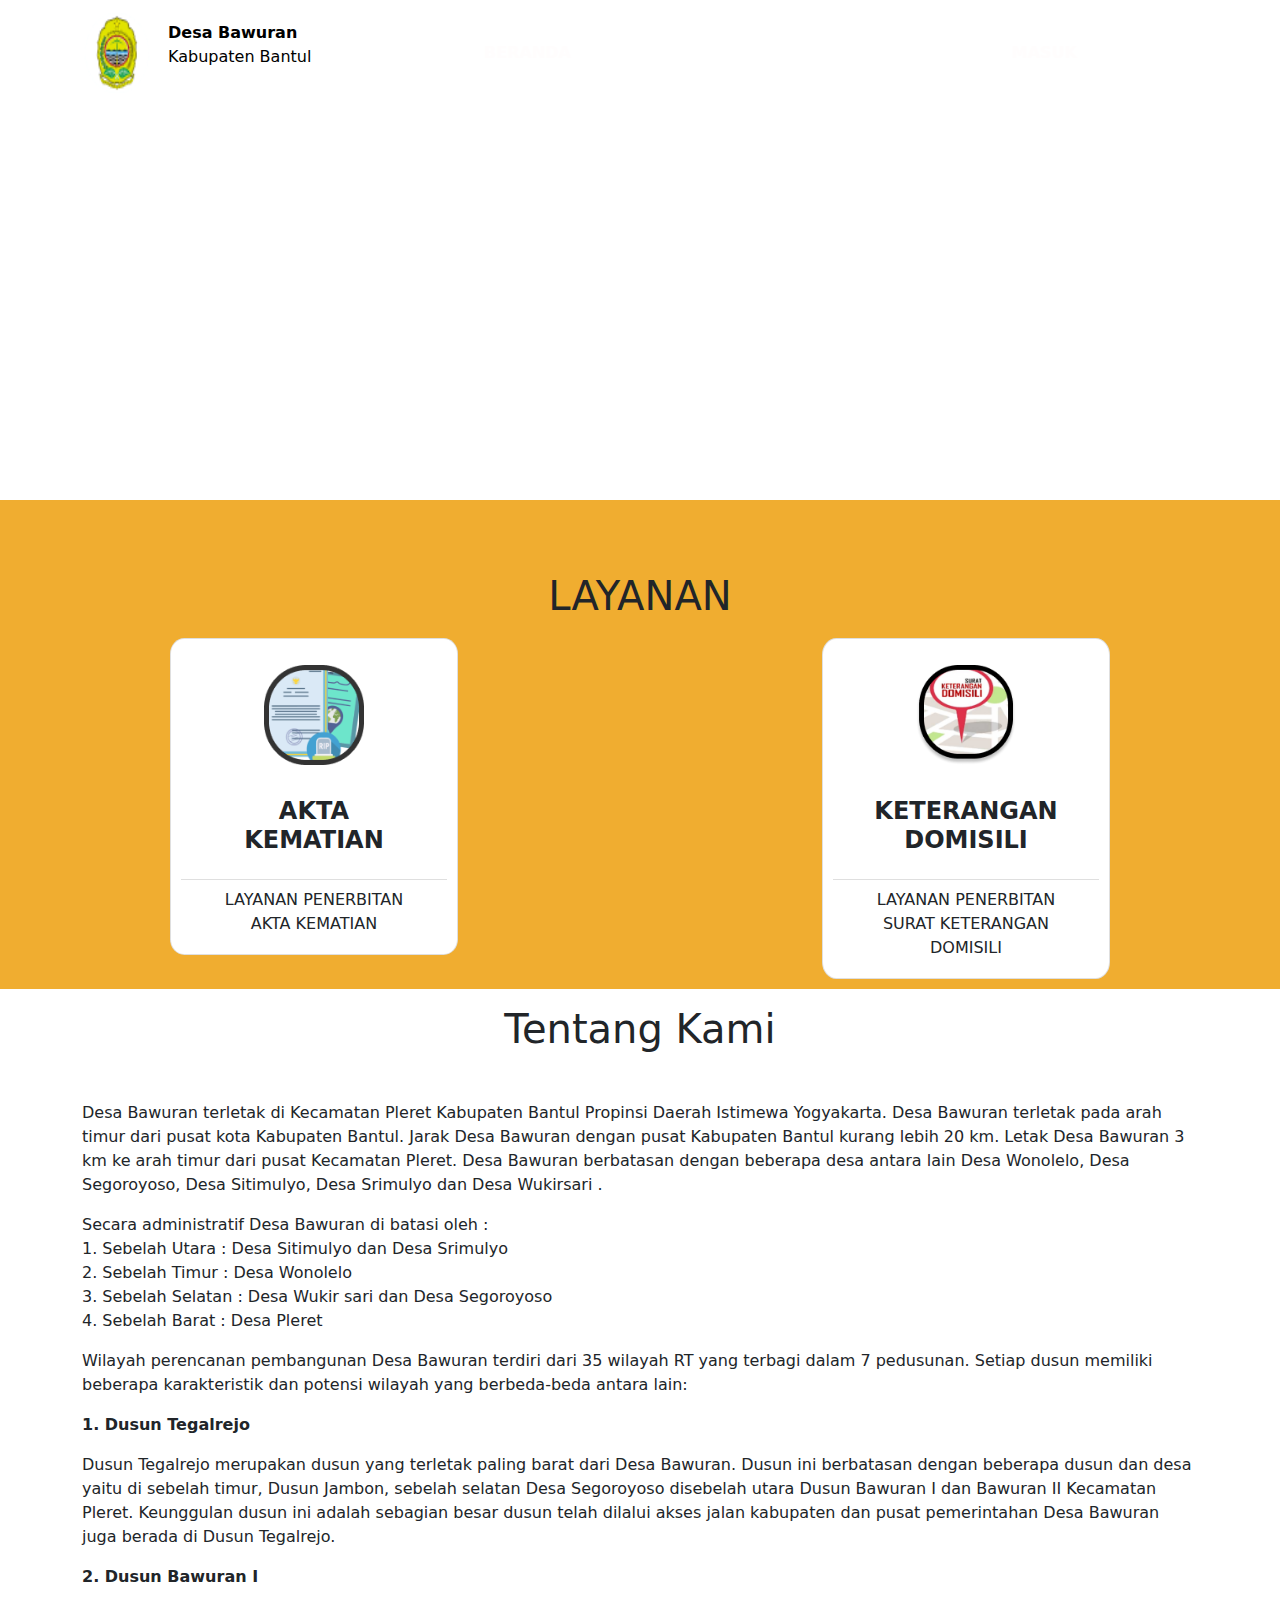
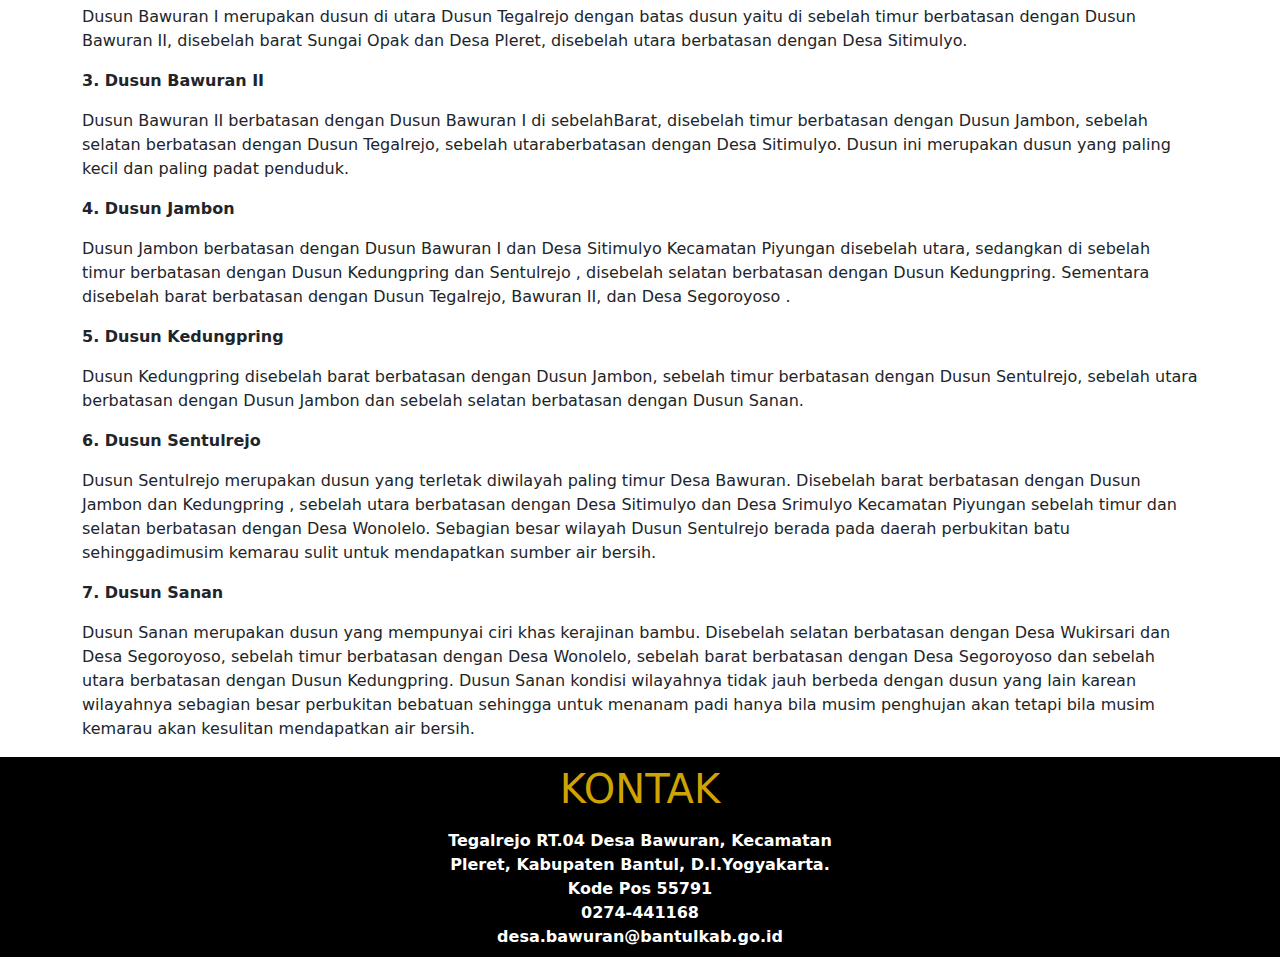
<file: index.html>
<html lang="en">
<head>
    <meta charset="UTF-8">
    <meta http-equiv="X-UA-Compatible" content="IE=edge">
    <meta name="viewport" content="width=device-width, initial-scale=1.0">
    <title>Dashboard | Layanan Masyarakat</title>
    <link href='https://fonts.googleapis.com/css?family=Poppins' rel='stylesheet'>
    <link rel="stylesheet" href="style.css">
    <style>
        @font-face {
            font-family: 'Poppins';
        }
        .logo{
            width: 80%;
        }
        .text-sub-hero{
            font-size: 28px;
        }
        .content {
            margin-top: 3em;
        }
        .container1 {
            background-color: hwb(39 19% 6%);
        }

        .footer{
            background-color: black;
        }
        
    </style>
     <script src="https://ajax.googleapis.com/ajax/libs/jquery/3.2.1/jquery.min.js"></script>
     <script src="https://maxcdn.bootstrapcdn.com/bootstrap/3.3.7/js/bootstrap.min.js"></script>
    <link href="https://cdn.jsdelivr.net/npm/bootstrap@5.2.2/dist/css/bootstrap.min.css" rel="stylesheet" integrity="sha384-Zenh87qX5JnK2Jl0vWa8Ck2rdkQ2Bzep5IDxbcnCeuOxjzrPF/et3URy9Bv1WTRi" crossorigin="anonymous">
</head>
<body>
    <header  style="background-image: url('https://jelajah-api.bantulkab.go.id/files/content/0bf052f986eea4da87aa2cf658ce76cd.jpg') ; height: 500px;">
        <nav class="navbar navbar-expand-lg bg-transparent">
            <div class="container">
                <a class="navbar-brand"><img class="logo" src="assets/Logo_bantul.png" style="height: 80px;width: 70px;"
                        alt=""></a>
                <p class="navbar-brand"><b>Desa Bawuran</b><br>Kabupaten Bantul</p>
                <button class="navbar-toggler" type="button" data-bs-toggle="collapse"
                    data-bs-target="#navbarSupportedContent" aria-controls="navbarSupportedContent" aria-expanded="false"
                    aria-label="Toggle navigation">
                    <span class="navbar-toggler-icon"></span>
                </button>
                <div class="collapse navbar-collapse">
                    <!-- Nav -->
                    <div class="navbar-nav mx-lg-auto">
                        <!-- <a class="nav-item nav-link active" href="#" aria-current="page">Home</a> -->
                        <a class="nav-item nav-link" href="index.html" style="color:rgb(255, 253, 253) ;"><b>BERANDA</b></a>
                        <a class="nav-item nav-link" href="tentang.html" style="color:rgb(255, 255, 255) ;"><b>TENTANG</b></a>
                        <a class="nav-item nav-link" href="kontak.html" style="color:rgb(255, 255, 255) ;"><b>HUBUNGI KAMI</b></a>
                    </div>
                    <!-- Right navigation -->
                    <div class="navbar-nav ms-lg-4">
                        <a class="nav-item nav-link text-primary;" style="color: rgb(255, 253, 253) ;" href="login.html"><b>MASUK</b></a>
                    </div>
                    <div class="d-flex align-items-lg-center ms-3 mt-3 mt-lg-0">
                        <a href="signup.html" class="btn w-full w-lg-auto" style="color:rgb(255, 255, 255) ;"><b>
                                DAFTAR
                            </b></a>
                    </div>
                </div>
            </div>
        </nav>
        <div class="header mt-5">
            <h1>UNIT PELAYANAN <br> DOKUMEN MASYARAKAT</h1>
        </div>
    </header>

    <div>

    </div>

    <div class="container1">
        <br><br><br>
        <div class="row mt-10">
                <div class="text-center mt-10">
                    <h1>LAYANAN</h1>
                </div>
        </div>
    
        <div class="row">
            <div class="col-sm-6">
                <div class="card" style="width: 18rem;border-radius: 5%;">
                    <div class="card-body text-center">
                        <a href="akta.html"><img src="assets/akta1.png" class="card-img-top" alt="..." style="width: 100px; height : 100px"></a>
                    </div>
            
                    <div class="card-body text-center">
                        <h4 class="card-title"><b> AKTA<br>KEMATIAN</b></h4>
                    </div>
                    <ul class="list-group list-group-flush text-center">
                        <li class="list-group-item">LAYANAN PENERBITAN<br> AKTA KEMATIAN<br></li>
                    </ul>
                </div>
            </div>
            <div class="col-sm-6">
                <div class="card" style="width: 18rem;border-radius: 5%;">
                    <div class="card-body text-center">
                        <a href="domisili.html"><img src="assets/skd 1.png" class="card-img-top" alt="..." style="width: 100px; height : 100px"></a>
                       
                    </div>
                    
                    <div class="card-body text-center">
                        <h4 class="card-title"><b>KETERANGAN<br>DOMISILI</b></h4>
                    </div>
                    <ul class="list-group list-group-flush text-center">
                        <li class="list-group-item">LAYANAN PENERBITAN<br>SURAT KETERANGAN DOMISILI<br></li>
                    </ul>
                </div>  
            </div>
        </div>
    </div>

    <div class="container">
        <div class="text-center mt-3">
            <h1>Tentang Kami</h1>
        </div>
        <div class="text mt-5   ">
            <p>Desa Bawuran terletak di Kecamatan Pleret Kabupaten Bantul Propinsi Daerah Istimewa Yogyakarta. Desa Bawuran
                terletak pada arah timur dari pusat kota Kabupaten Bantul.
                Jarak Desa Bawuran dengan pusat Kabupaten Bantul kurang lebih 20 km.
                Letak Desa Bawuran 3 km ke arah timur dari pusat Kecamatan Pleret.
                Desa Bawuran berbatasan dengan beberapa desa antara lain Desa Wonolelo, Desa Segoroyoso, Desa Sitimulyo,
                Desa
                Srimulyo dan Desa Wukirsari .</p>
            <p>Secara administratif Desa Bawuran di batasi oleh :
                <br>1. Sebelah Utara : Desa Sitimulyo dan Desa Srimulyo
                <br>2. Sebelah Timur : Desa Wonolelo
                <br>3. Sebelah Selatan : Desa Wukir sari dan Desa Segoroyoso
                <br>4. Sebelah Barat : Desa Pleret
            </p>
            <p class="text">
                Wilayah perencanan pembangunan Desa Bawuran terdiri dari 35 wilayah RT yang terbagi dalam 7 pedusunan.
                Setiap dusun memiliki beberapa karakteristik dan potensi wilayah yang berbeda-beda antara lain:
            </p>
            <p><b>1. Dusun Tegalrejo</b></p>
            <p>
                Dusun Tegalrejo merupakan dusun yang terletak paling barat dari Desa Bawuran. Dusun ini berbatasan dengan
                beberapa dusun dan desa yaitu di sebelah timur,
                Dusun Jambon, sebelah selatan Desa Segoroyoso disebelah utara Dusun Bawuran I dan Bawuran II Kecamatan
                Pleret.
                Keunggulan dusun ini adalah sebagian besar dusun telah dilalui akses jalan kabupaten dan pusat pemerintahan
                Desa
                Bawuran juga berada di Dusun Tegalrejo.
            </p>
            <p><b>2. Dusun Bawuran I</b></p>
            <p>
                Dusun Bawuran I merupakan dusun di utara Dusun Tegalrejo dengan batas dusun yaitu di sebelah timur
                berbatasan
                dengan Dusun Bawuran II,
                disebelah barat Sungai Opak dan Desa Pleret, disebelah utara berbatasan dengan Desa Sitimulyo.
            </p>
            <p><b>3. Dusun Bawuran II</b></p>
            <p>
                Dusun Bawuran II berbatasan dengan Dusun Bawuran I di sebelahBarat, disebelah timur berbatasan dengan Dusun
                Jambon,
                sebelah selatan berbatasan dengan Dusun Tegalrejo, sebelah utaraberbatasan dengan Desa Sitimulyo.
                Dusun ini merupakan dusun yang paling kecil dan paling padat penduduk.
            </p>
            <p><b>4. Dusun Jambon</b></p>
            <p>
                Dusun Jambon berbatasan dengan Dusun Bawuran I dan Desa Sitimulyo Kecamatan Piyungan disebelah utara,
                sedangkan di sebelah timur berbatasan dengan Dusun Kedungpring dan Sentulrejo , disebelah selatan berbatasan
                dengan Dusun Kedungpring.
                Sementara disebelah barat berbatasan dengan Dusun Tegalrejo, Bawuran II, dan Desa Segoroyoso .
            </p>
            <p><b>5. Dusun Kedungpring</b></p>
            <p>
                Dusun Kedungpring disebelah barat berbatasan dengan Dusun Jambon,
                sebelah timur berbatasan dengan Dusun Sentulrejo, sebelah utara berbatasan dengan Dusun Jambon dan sebelah
                selatan berbatasan dengan Dusun Sanan.
            </p>
            <p><b>6. Dusun Sentulrejo</b></p>
            <p>
                Dusun Sentulrejo merupakan dusun yang terletak diwilayah paling timur Desa Bawuran.
                Disebelah barat berbatasan dengan Dusun Jambon dan Kedungpring ,
                sebelah utara berbatasan dengan Desa Sitimulyo dan Desa Srimulyo Kecamatan Piyungan sebelah timur dan
                selatan
                berbatasan dengan Desa Wonolelo.
                Sebagian besar wilayah Dusun Sentulrejo berada pada daerah perbukitan batu sehinggadimusim kemarau sulit
                untuk
                mendapatkan sumber air bersih.
            </p>
            <p><b>7. Dusun Sanan</b></p>
            <p>
                Dusun Sanan merupakan dusun yang mempunyai ciri khas kerajinan bambu. Disebelah selatan berbatasan dengan
                Desa
                Wukirsari dan Desa Segoroyoso,
                sebelah timur berbatasan dengan Desa Wonolelo,
                sebelah barat berbatasan dengan Desa Segoroyoso dan sebelah utara berbatasan dengan Dusun Kedungpring.
                Dusun Sanan kondisi wilayahnya tidak jauh berbeda dengan dusun yang lain karean wilayahnya sebagian besar
                perbukitan bebatuan sehingga untuk menanam padi hanya bila musim penghujan akan tetapi bila musim kemarau
                akan
                kesulitan mendapatkan air bersih.
            </p>
        </div>
    </div>
<footer class="footer width:400px mt-10"  >
    <div class="container text-center col-lg-4">

        <div class="row">
            <div class="text-center  mt-2" style="color: rgb(205, 164, 3);">
                <h1>KONTAK</h1>
            </div>
        </div>
        
        <div class="row">
            <div class="text-center mt-2" style="color: white;">
                <b>
                    Tegalrejo RT.04 Desa Bawuran, Kecamatan Pleret, Kabupaten Bantul, D.I.Yogyakarta. <br>
                    Kode Pos 55791 <br>
                    0274-441168 <br>
                    desa.bawuran@bantulkab.go.id
                </b>
            </div>
        </div>
    </div>
</footer>
    <script src=""></script>
</body>
</html>
</file>
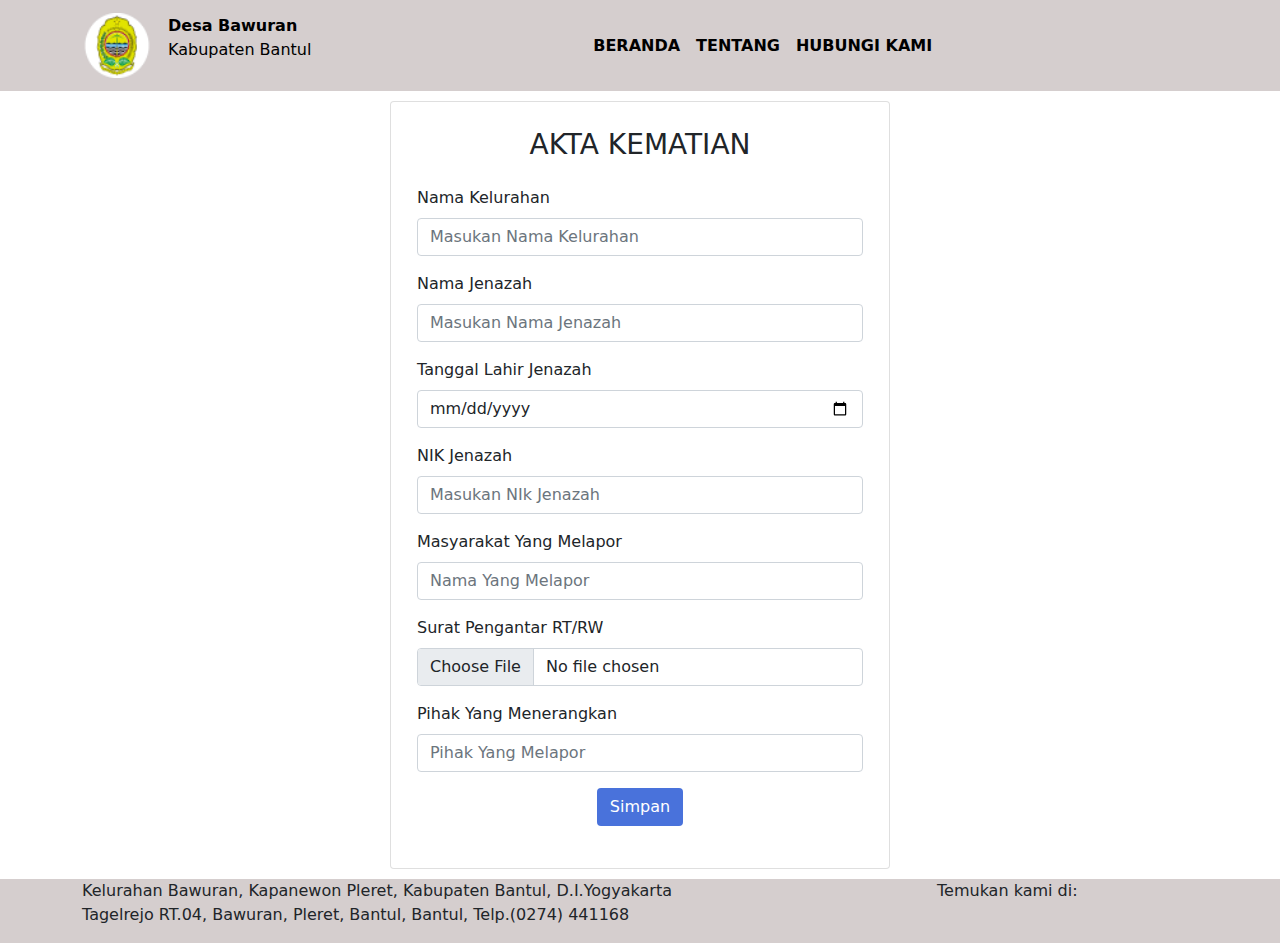
<file: akta.html>
<!DOCTYPE html>
<html lang="en">
<head>
    <title>Akta Kematian | Layanan Masyarakat</title>
    <link rel="stylesheet" href="https://stackpath.bootstrapcdn.com/bootstrap/4.4.1/css/bootstrap.min.css">
    <link rel="stylesheet" href="style.css">
</head>
<div class="text-center">
</div>
<body>
    <main>
        <nav class="navbar navbar-expand-lg bg-transparent">
            <div class="container">
                <a class="navbar-brand" href="#"><img class="logo" src="assets/Logo_bantul.png" style="height: 65px;width: 70px;" alt=""></a>
                <p class="navbar-brand"><b>Desa Bawuran</b><br>Kabupaten Bantul</p>
                <button class="navbar-toggler" type="button" data-bs-toggle="collapse" data-bs-target="#navbarSupportedContent" aria-controls="navbarSupportedContent" aria-expanded="false" aria-label="Toggle navigation">
                    <span class="navbar-toggler-icon"></span>
                </button>
                <div class="collapse navbar-collapse">
                    <!-- Nav -->
                    <div class="navbar-nav mx-lg-auto">
                      <!-- <a class="nav-item nav-link active" href="#" aria-current="page">Home</a> -->
                      <a class="nav-item nav-link" href="index.html" style="color:black ;"><b>BERANDA</b></a>
                      <a class="nav-item nav-link" href="tentang.html" style="color:black ;"><b>TENTANG</b></a>
                      <a class="nav-item nav-link" href="kontak.html" style="color:black ;"><b>HUBUNGI KAMI</b></a>
                    </div>
                </div>
            </div>
        </nav>
    </main>
<section>
    <nav>
        
    </nav>
</section>
    <div class="container">
        <div class="card">
            <div class="card-body">
                <div class="text-center mb-4">
                    <h3>AKTA KEMATIAN</h3>
                </div>
                <form name="formAkta" action="daftar.php" method="post" onsubmit="return validateForm()">

                    <div class="form-group">
                        <label>Nama Kelurahan</label>
                        <input type="text" name="namakelurahan" placeholder="Masukan Nama Kelurahan" class="form-control">
                    </div>

                    <div class="form-group">
                        <label>Nama Jenazah</label>
                        <input type="text" name="namajenazah" placeholder="Masukan Nama Jenazah" class="form-control">
                    </div>

                    <div class="form-group">
                        <label>Tanggal Lahir Jenazah</label>
                        <input type="date" name="tanggallahir" placeholder="Masukan Tanggal Lahir Jenazah" class="form-control">
                    </div>

                    <div class="form-group">
                        <label>NIK Jenazah</label>
                        <input type="text" name="nikjenzah" placeholder="Masukan NIk Jenazah" class="form-control">
                    </div>

                    <div class="form-group">
                        <label>Masyarakat Yang Melapor</label>
                        <input type="text" name="lapor" placeholder="Nama Yang Melapor" class="form-control">
                    </div>

                    <div class="form-group">
                        <label>Surat Pengantar RT/RW</label>
                        <input type="file" name="suratpengantar" placeholder="Surat Pengantar" class="form-control">
                    </div>

                    <div class="form-group">
                        <label>Pihak Yang Menerangkan</label>
                        <input type="text" name="pihakpelapor" placeholder="Pihak Yang Melapor" class="form-control" minlength="3">
                    </div>

                    <div class="form-group text-center">
                        <button type="submit" class="btn btn-primary">Simpan</button>
                    </div>
                </form>
            </div>
        </div>
        
    </div>
    <script>
        function validateForm() {   
            if (document.forms["formAkta"]["namakelurahan"].value == "") {
                alert("Nama Kelurahan Tidak Boleh Kosong");
                document.forms["formAkta"]["namakelurahan"].focus();
                return false;
            }
            if (document.forms["formAkta"]["namajenazah"].value == "") {
                alert("Nama Jenazah Tidak Boleh Kosong");
                document.forms["formAkta"]["namajenazah"].focus();
                return false;
            }
            if (document.forms["formAkta"]["tanggallahir"].value == "") {
                alert("Tanggal Lahir Tidak Boleh Kosong");
                document.forms["formAkta"]["tanggallahir"].focus();
                return false;
            }
            if (document.forms["formAkta"]["nikjenzah"].value == "") {
                alert("NIK Jenazah Tidak Boleh Kosong");
                document.forms["formAkta"]["nikjenzah"].focus();
                return false;
            }
            if (document.forms["formAkta"]["lapor"].value == "") {
                alert("Masyarakat yang melapor Tidak Boleh Kosong");
                document.forms["formAkta"]["lapor"].focus();
                return false;
            }
            if (document.forms["formAkta"]["suratpengantar"].value == "") {
                alert("Surat Pengantar Tidak Boleh Kosong");
                document.forms["formAkta"]["suratpengantar"].focus();
                return false;
            }
            if (document.forms["formAkta"]["pihakpelapor"].value == "") {
                alert("Pihak pelapor Tidak Boleh Kosong");
                document.forms["formAkta"]["pihakpelapor"].focus();
                return false;
            }
        }
    </script>
    <footer>
        <div class="container">
            <div class="row">
                <div class="col-9">
                    <p><span class="glyphicon glyphicon-map-marker"></span>Kelurahan Bawuran, Kapanewon Pleret, Kabupaten Bantul, D.I.Yogyakarta 
                        <br>Tagelrejo RT.04, Bawuran, Pleret, Bantul, Bantul, Telp.(0274) 441168</p>
                </div>
            <div class="col-3">
                    <p>Temukan kami di: </p>
            </div>
            </div>
        </div>
    </footer>
</body>
</html>
</file>
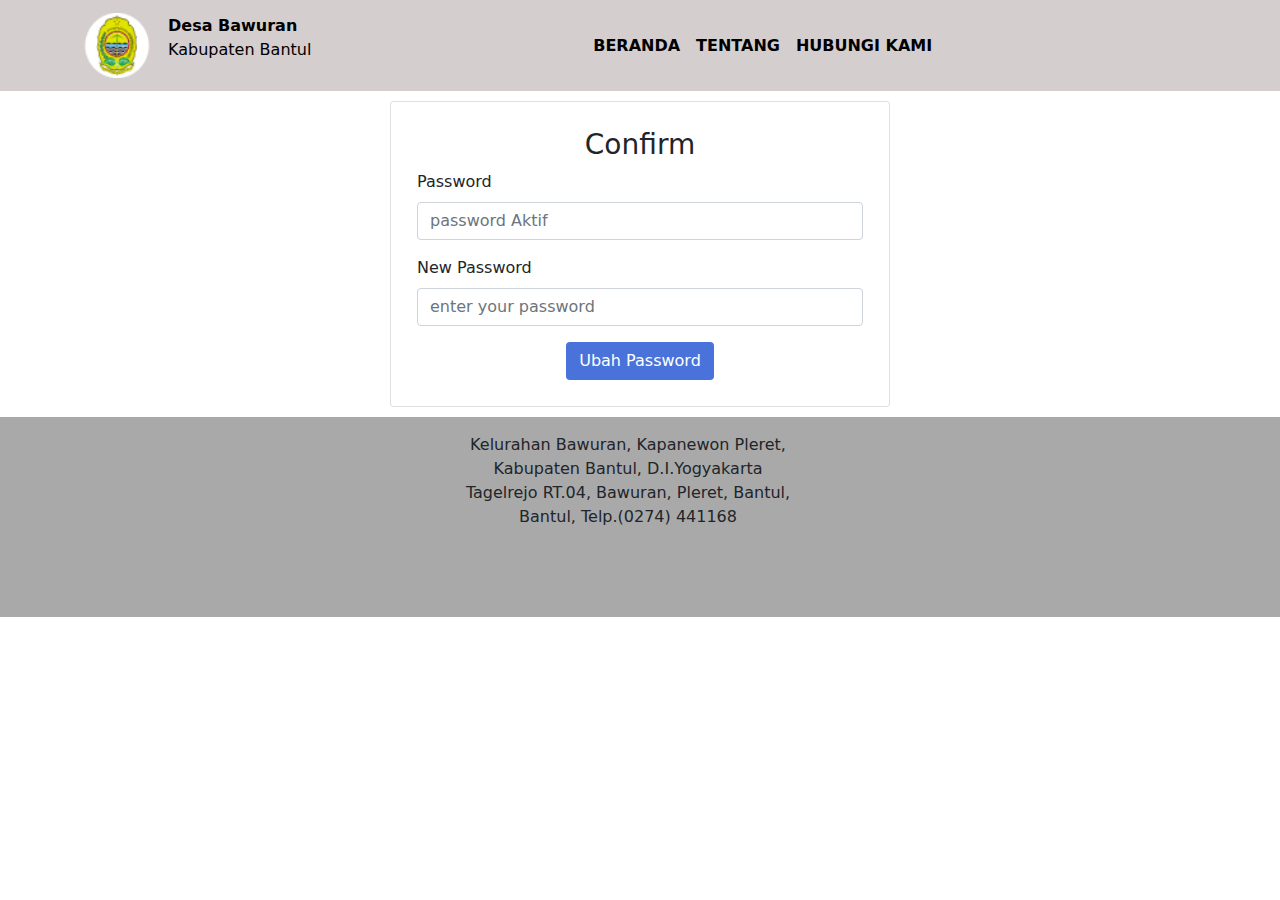
<file: confirmpassword.html>
<!DOCTYPE html>
<html lang="en">
<head>
    <title>layanan masyarakat</title>
    <link rel="stylesheet" href="https://stackpath.bootstrapcdn.com/bootstrap/4.4.1/css/bootstrap.min.css">
    <link rel="stylesheet" href="style.css">
</head>
<div class="text-center">
</div>
<body>
    <main>
        <nav class="navbar navbar-expand-lg bg-transparent">
            <div class="container">
                <a class="navbar-brand" href="#"><img class="logo" src="assets/Logo_bantul.png" style="height: 65px;width: 70px;" alt=""></a>
                <p class="navbar-brand"><b>Desa Bawuran</b><br>Kabupaten Bantul</p>
                <button class="navbar-toggler" type="button" data-bs-toggle="collapse" data-bs-target="#navbarSupportedContent" aria-controls="navbarSupportedContent" aria-expanded="false" aria-label="Toggle navigation">
                    <span class="navbar-toggler-icon"></span>
                </button>
                <div class="collapse navbar-collapse">
                    <!-- Nav -->
                    <div class="navbar-nav mx-lg-auto">
                      <!-- <a class="nav-item nav-link active" href="#" aria-current="page">Home</a> -->
                      <a class="nav-item nav-link" href="index.html" style="color:black ;"><b>BERANDA</b></a>
                      <a class="nav-item nav-link" href="tentang.html" style="color:black ;"><b>TENTANG</b></a>
                      <a class="nav-item nav-link" href="kontak.html" style="color:black ;"><b>HUBUNGI KAMI</b></a>
                    </div>
                    </div>
                </div>
            </div>
        </nav>  
     
    </main>
    <div class="container">
        <div class="card">
            <div class="card-body">
                <div class="text-center">
                    <h3>Confirm</h3>
                </div>
                <form name="formConfirm" action="daftar.php" method="post" onsubmit="return validateForm()">
                    <div class="form-group">
                        <label>Password</label>
                        <input type="password" name="password" placeholder="password Aktif" class="form-control">
                    </div>
                    <div class="form-group">
                        <label>New Password</label>
                        <input type="password" name="password" placeholder="enter your password" class="form-control" minlength="3">
                    </div>
                    <div class="text-center">
                        <a class="btn btn-primary" href="login.html">Ubah Password</a>
                    </div>
                </form>
            </div>
        </div>
        
    </div>
    <script>
        function validateForm() {   
            if (document.forms["formConfirm"]["password"].value == "") {
                alert("password Tidak Boleh Kosong");
                document.forms["formConfirm"]["password"].focus();
                return false;
            }
            if (document.forms["formConfirm"]["password"].value == "") {
                alert("Konfirmasi password Tidak Boleh Kosong");
                document.forms["formConfirm"]["password"].focus();
                return false;
            }
        }
    </script>
    <footer class="footer mt-auto py-3" style="position: absolute; width: 100%; background-color:darkgrey;">
        <div class="container text-center col-lg-4">
            <div class="row">
                <div class="col mr-auto">
                    <p><span class="glyphicon glyphicon-map-marker"></span>Kelurahan Bawuran, Kapanewon Pleret, Kabupaten Bantul, D.I.Yogyakarta <br>Tagelrejo RT.04, Bawuran, Pleret, Bantul, Bantul, Telp.(0274) 441168</p>
                </div>
               <div class="col-auto">
    
               </div>
            </div>
        </div>
    </footer>
</body>
</html>
</file>
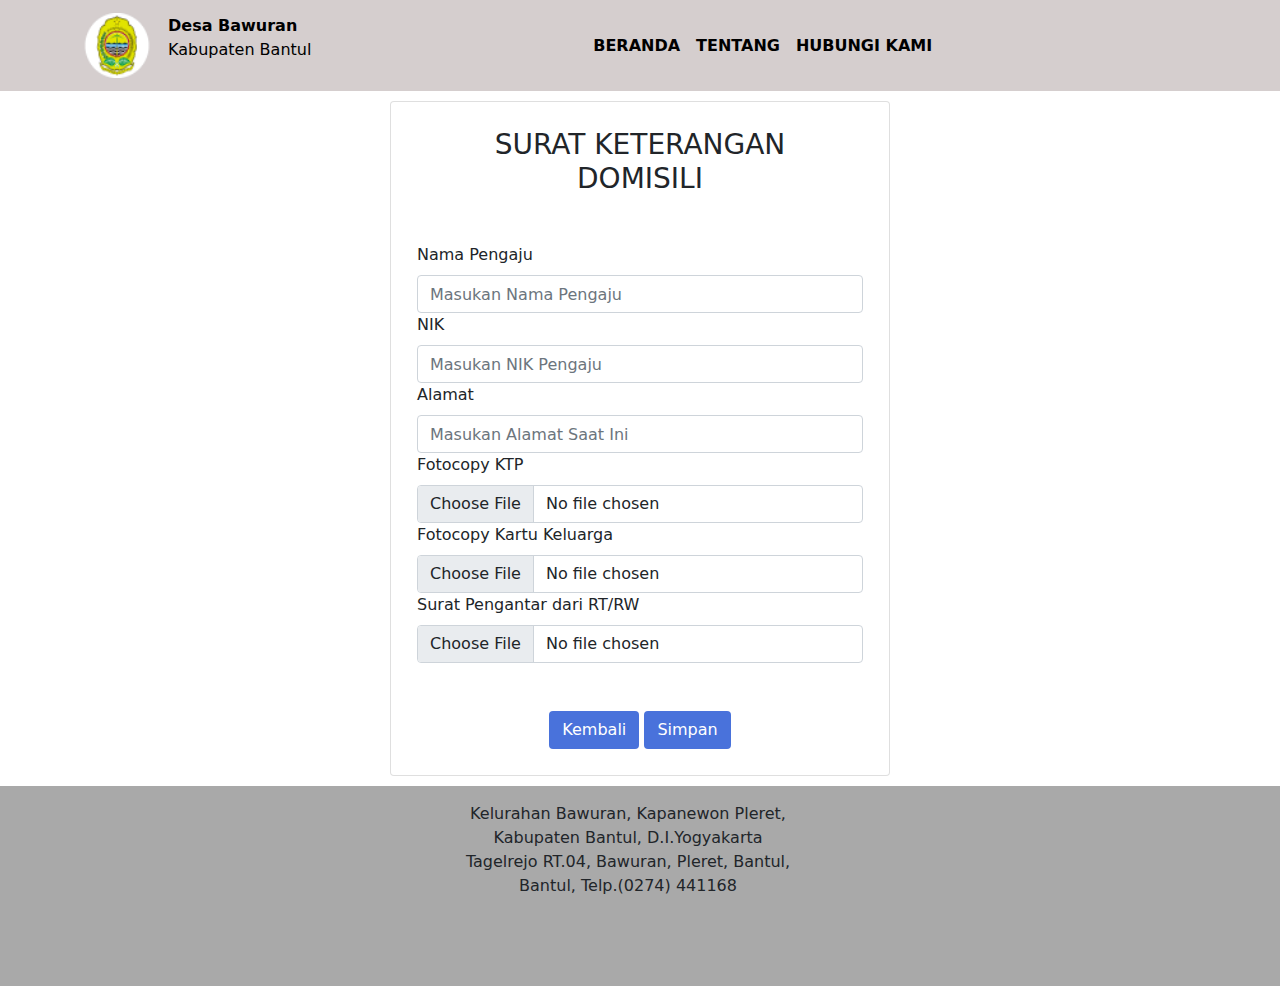
<file: domisili.html>
<!DOCTYPE html>
<html lang="en">
<head>
    <title>layanan masyarakat</title>
    <link rel="stylesheet" href="https://stackpath.bootstrapcdn.com/bootstrap/4.4.1/css/bootstrap.min.css">
    <link rel="stylesheet" href="style.css">
</head>
<div class="text-center">
</div>
<body>
    <main>
        <nav class="navbar navbar-expand-lg bg-transparent">
            <div class="container">
                <a class="navbar-brand" href="#"><img class="logo" src="assets/Logo_bantul.png" style="height: 65px;width: 70px;" alt=""></a>
                <p class="navbar-brand"><b>Desa Bawuran</b><br>Kabupaten Bantul</p>
                <button class="navbar-toggler" type="button" data-bs-toggle="collapse" data-bs-target="#navbarSupportedContent" aria-controls="navbarSupportedContent" aria-expanded="false" aria-label="Toggle navigation">
                    <span class="navbar-toggler-icon"></span>
                </button>
                <div class="collapse navbar-collapse">
                    <!-- Nav -->
                    <div class="navbar-nav mx-lg-auto">
                      <!-- <a class="nav-item nav-link active" href="#" aria-current="page">Home</a> -->
                      <a class="nav-item nav-link" href="index.html" style="color:black ;"><b>BERANDA</b></a>
                      <a class="nav-item nav-link" href="tentang.html" style="color:black ;"><b>TENTANG</b></a>
                      <a class="nav-item nav-link" href="kontak.html" style="color:black ;"><b>HUBUNGI KAMI</b></a>
                    </div>
                </div>
            </div>
        </nav>
        
    </main>
    <div class="container">
        <div class="card">
            <div class="card-body">
                <div class="text-center mb-5">
                    <h3>SURAT KETERANGAN <br>DOMISILI</h3>
                </div>

                <form name="formAkta" action="daftar.php" method="post" onsubmit="return validateForm()">
                    <div><label>Nama Pengaju</label>
                        <input type="text" name="namajenazah" placeholder="Masukan Nama Pengaju" class="form-control">
                    </div>
                    <div><label>NIK</label>
                        <input type="text" name="nIK" placeholder="Masukan NIK Pengaju" class="form-control">
                    </div>
                    <div><label>Alamat</label>
                        <input type="text" name="alamattujuan" placeholder="Masukan Alamat Saat Ini" class="form-control">
                    </div>
                    <div><label>Fotocopy KTP</label>
                        <input type="file" name="fotocopyktp" placeholder="Fotocopy Ktp" class="form-control">
                    </div>
                    <div><label>Fotocopy Kartu Keluarga</label>
                        <input type="file" name="fotocopykk" placeholder="Fotocopy Kartu Keluarga" class="form-control">
                    </div>
                    <div><label>Surat Pengantar dari RT/RW</label>
                        <input type="file" name="suratpengantar" placeholder="Surat Pengantar" class="form-control">
                    </div>        
                    <br>
                    <br>       
                    <div class="text-center">
                        <button type="danger" class="btn btn-primary">Kembali</button>
                        
                        <button type="submit" class="btn btn-primary">Simpan</button>
                    </div>
                </form>
            </div>
        </div>
        
    </div>
    <script>
        function validateForm() {   
            if (document.forms["formAkta"]["namakelurahan"].value == "") {
                alert("Nama Kelurahan Tidak Boleh Kosong");
                document.forms["formAkta"]["namakelurahan"].focus();
                return false;
            }
            if (document.forms["formAkta"]["namajenazah"].value == "") {
                alert("Nama Jenazah Tidak Boleh Kosong");
                document.forms["formAkta"]["namajenazah"].focus();
                return false;
            }
            if (document.forms["formAkta"]["tanggallahir"].value == "") {
                alert("Tanggal Lahir Tidak Boleh Kosong");
                document.forms["formAkta"]["tanggallahir"].focus();
                return false;
            }
            if (document.forms["formAkta"]["nikjenzah"].value == "") {
                alert("NIK Jenazah Tidak Boleh Kosong");
                document.forms["formAkta"]["nikjenzah"].focus();
                return false;
            }
            if (document.forms["formAkta"]["lapor"].value == "") {
                alert("Masyarakat yang melapor Tidak Boleh Kosong");
                document.forms["formAkta"]["lapor"].focus();
                return false;
            }
            if (document.forms["formAkta"]["suratpengantar"].value == "") {
                alert("Surat Pengantar Tidak Boleh Kosong");
                document.forms["formAkta"]["suratpengantar"].focus();
                return false;
            }
            if (document.forms["formAkta"]["pihakpelapor"].value == "") {
                alert("Pihak pelapor Tidak Boleh Kosong");
                document.forms["formAkta"]["pihakpelapor"].focus();
                return false;
            }
        }
    </script>
    <footer class="footer mt-auto py-3" style="position: absolute; width: 100%; background-color:darkgrey;">
    <div class="container text-center col-lg-4">
        <div class="row">
            <div class="col mr-auto">
                <p><span class="glyphicon glyphicon-map-marker"></span>Kelurahan Bawuran, Kapanewon Pleret, Kabupaten Bantul, D.I.Yogyakarta <br>Tagelrejo RT.04, Bawuran, Pleret, Bantul, Bantul, Telp.(0274) 441168</p>
            </div>
           <div class="col-auto">

           </div>
        </div>
    </div>
</footer>
</body>
</html>
</file>
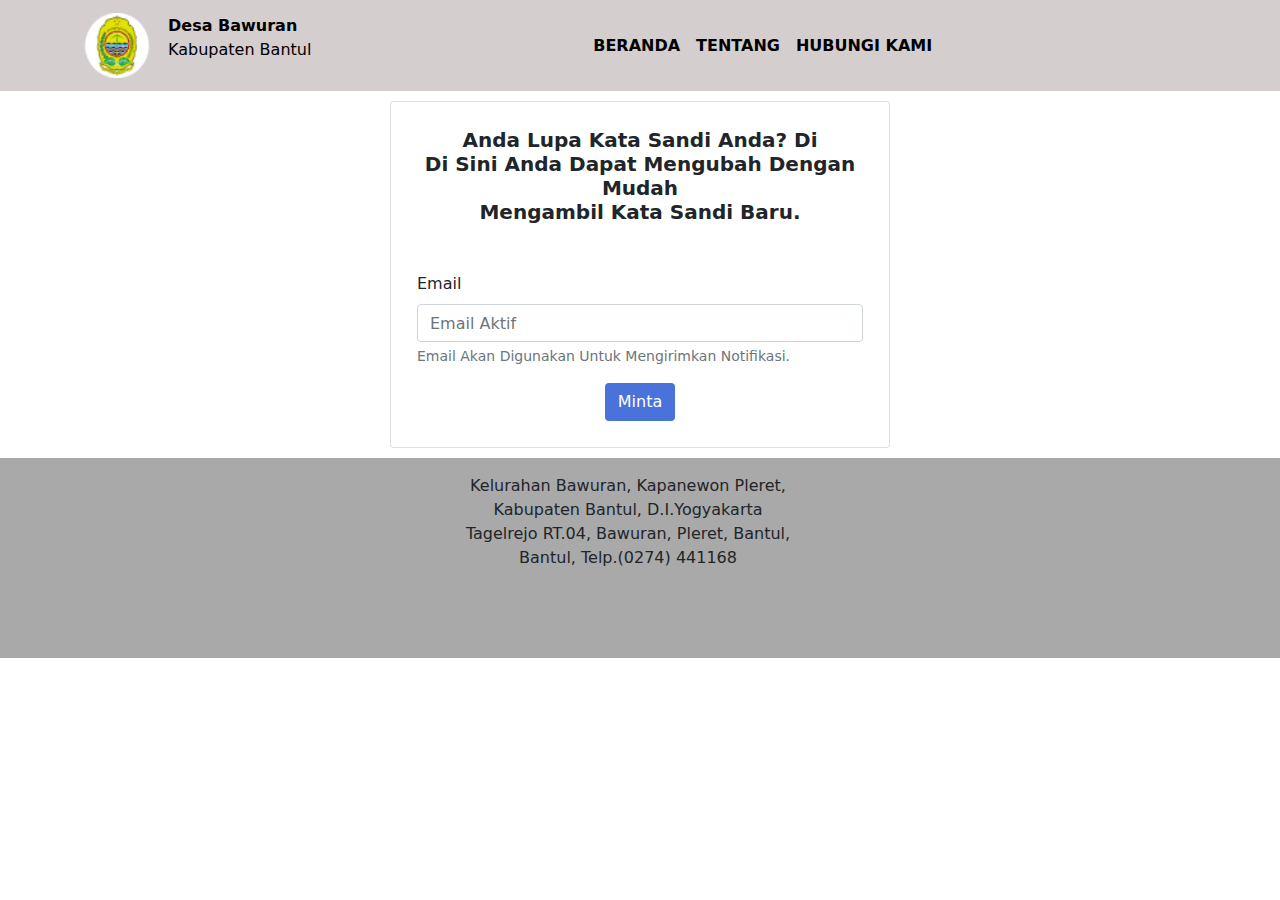
<file: forgotpassword.html>
<!DOCTYPE html>
<html lang="en">
<head>
    <title>layanan masyarakat</title>
    <link rel="stylesheet" href="https://stackpath.bootstrapcdn.com/bootstrap/4.4.1/css/bootstrap.min.css">
    <link rel="stylesheet" href="style.css">
</head>
<body>
    <main>
        <nav class="navbar navbar-expand-lg bg-transparent">
            <div class="container">
                <a class="navbar-brand" href="#"><img class="logo" src="assets/Logo_bantul.png" style="height: 65px;width: 70px;" alt=""></a>
                <p class="navbar-brand"><b>Desa Bawuran</b><br>Kabupaten Bantul</p>
                <button class="navbar-toggler" type="button" data-bs-toggle="collapse" data-bs-target="#navbarSupportedContent" aria-controls="navbarSupportedContent" aria-expanded="false" aria-label="Toggle navigation">
                    <span class="navbar-toggler-icon"></span>
                </button>
                <div class="collapse navbar-collapse">
                    <!-- Nav -->
                    <div class="navbar-nav mx-lg-auto">
                      <!-- <a class="nav-item nav-link active" href="#" aria-current="page">Home</a> -->
                      <a class="nav-item nav-link" href="index.html" style="color:black ;"><b>BERANDA</b></a>
                      <a class="nav-item nav-link" href="tentang.html" style="color:black ;"><b>TENTANG</b></a>
                      <a class="nav-item nav-link" href="kontak.html" style="color:black ;"><b>HUBUNGI KAMI</b></a>
                    </div>
                    </div>
                </div>
            </div>
        </nav>
            
    </main>
<div class="container">
    <div class="card">
        <div class="card-body">
            <div class="text-center mb-5">
                <h5><b> Anda Lupa Kata Sandi Anda? Di
                    <br>Di Sini Anda Dapat Mengubah Dengan Mudah
                    <br>Mengambil Kata Sandi Baru.
                    </b>
                </h5>
            </div>

            <form name="formForgotpassword" action="" method="post" onsubmit="return validateForm()">
                <div class="form-group">
                    <label>Email</label>
                    <input type="email" name="email" placeholder="Email Aktif" class="form-control">
                    <small id="emailHelp" class="form-text text-muted">Email Akan Digunakan Untuk Mengirimkan Notifikasi.</small>
                </div>
                <div class="text-center">
                    <a href="confirmpassword.html" type="submit"
                        class="btn btn-primary">Minta</a>
                </div>
            </form>
        </div>
    </div>
    
</div>
<script>
    function validateForm() {   
        if (document.forms["formForgotpassword"]["email"].value == "") {
            alert("Email Tidak Boleh Kosong");
            document.forms["formForgotpassword"]["email"].focus();
            return false;
        }
    }
</script>
<footer class="footer mt-auto py-3" style="position: absolute; width: 100%; background-color:darkgrey;">
    <div class="container text-center col-lg-4">
        <div class="row">
            <div class="col mr-auto">
                <p><span class="glyphicon glyphicon-map-marker"></span>Kelurahan Bawuran, Kapanewon Pleret, Kabupaten Bantul, D.I.Yogyakarta <br>Tagelrejo RT.04, Bawuran, Pleret, Bantul, Bantul, Telp.(0274) 441168</p>
            </div>
           <div class="col-auto">

           </div>
        </div>
    </div>
</footer>
</body>
</html>
</file>
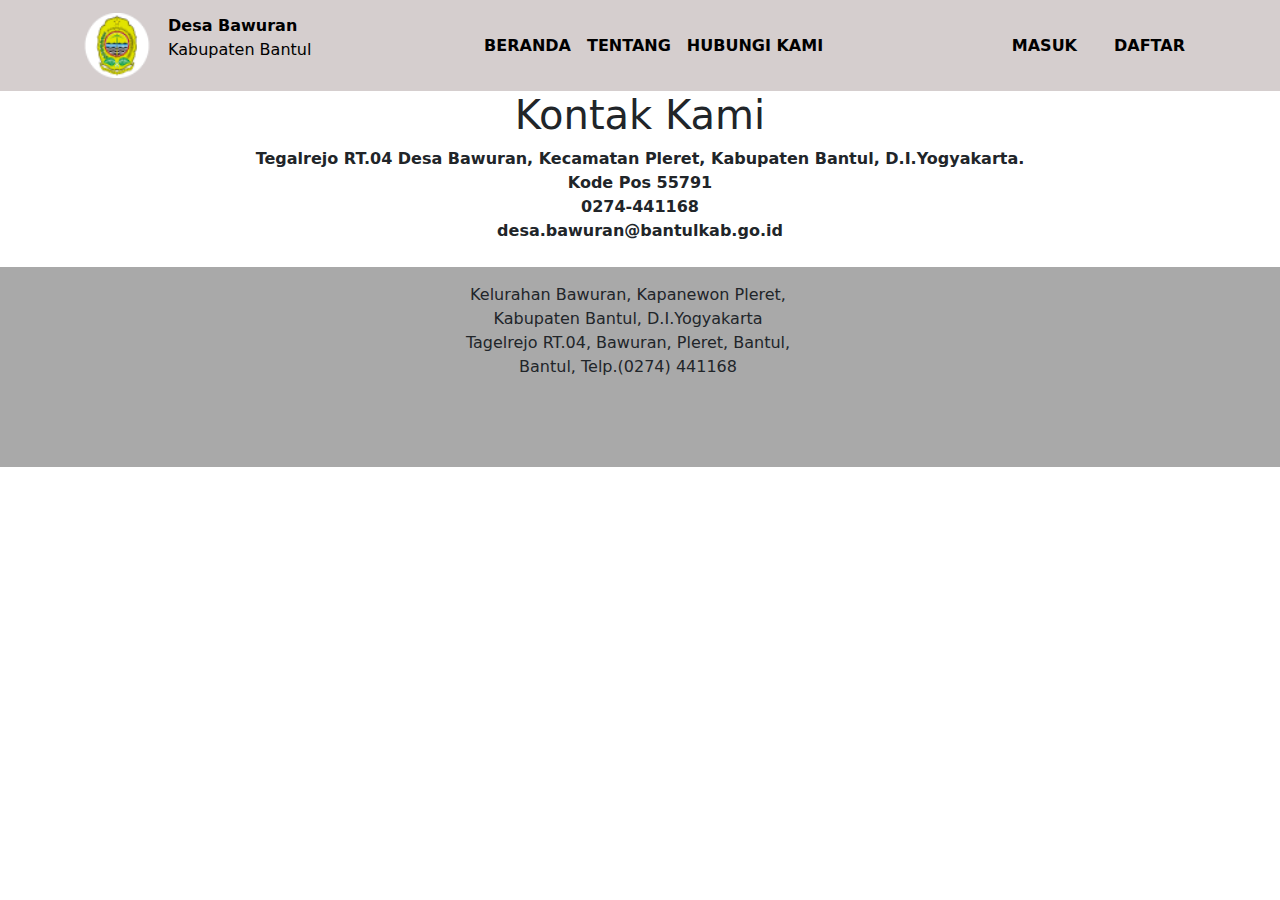
<file: kontak.html>
<html lang="en">

<head>
    <meta charset="UTF-8">
    <meta http-equiv="X-UA-Compatible" content="IE=edge">
    <meta name="viewport" content="width=device-width, initial-scale=1.0">
    <title>layanan masyarakat</title>
    <link href='https://fonts.googleapis.com/css?family=Poppins' rel='stylesheet'>
    <link rel="stylesheet" href="style.css">
    <style>
        @font-face {
            font-family: 'Poppins';
        }

        .logo {
            width: 80%;
        }

        .text-sub-hero {
            font-size: 28px;
        }

        .content {
            margin-top: 3em;
        }
    </style>
    <script src="https://ajax.googleapis.com/ajax/libs/jquery/3.2.1/jquery.min.js"></script>
    <script src="https://maxcdn.bootstrapcdn.com/bootstrap/3.3.7/js/bootstrap.min.js"></script>
    <link href="https://cdn.jsdelivr.net/npm/bootstrap@5.2.2/dist/css/bootstrap.min.css" rel="stylesheet"
        integrity="sha384-Zenh87qX5JnK2Jl0vWa8Ck2rdkQ2Bzep5IDxbcnCeuOxjzrPF/et3URy9Bv1WTRi" crossorigin="anonymous">
</head>

<body>
    <main>
        <nav class="navbar navbar-expand-lg bg-transparent">
            <div class="container">
                <a class="navbar-brand"><img class="logo" src="assets/Logo_bantul.png" style="height: 65px;width: 70px;"
                        alt=""></a>
                <p class="navbar-brand"><b>Desa Bawuran</b><br>Kabupaten Bantul</p>
                <button class="navbar-toggler" type="button" data-bs-toggle="collapse"
                    data-bs-target="#navbarSupportedContent" aria-controls="navbarSupportedContent"
                    aria-expanded="false" aria-label="Toggle navigation">
                    <span class="navbar-toggler-icon"></span>
                </button>
                <div class="collapse navbar-collapse">
                    <!-- Nav -->
                    <div class="navbar-nav mx-lg-auto">
                        <!-- <a class="nav-item nav-link active" href="#" aria-current="page">Home</a> -->
                        <a class="nav-item nav-link" href="index.html" style="color:black ;"><b>BERANDA</b></a>
                        <a class="nav-item nav-link" href="tentang.html" style="color:black ;"><b>TENTANG</b></a>
                        <a class="nav-item nav-link" href="kontak.html" style="color:black ;"><b>HUBUNGI KAMI</b></a>
                    </div>
                    <!-- Right navigation -->
                    <div class="navbar-nav ms-lg-4">
                        <a class="nav-item nav-link text-primary;" style="color: black ;"
                            href="login.html"><b>MASUK</b></a>
                    </div>
                    <div class="d-flex align-items-lg-center ms-3 mt-3 mt-lg-0">
                        <a href="signup.html" class="btn w-full w-lg-auto" style="color:black ;"><b>
                                DAFTAR
                            </b></a>
                    </div>
                </div>
            </div>
        </nav>

    </main>



    <div class="container">

        <div class="row"></div>
            <div class="text-center">
                <h1>Kontak Kami</h1>
            </div>
        </div>

        <div class="row">
            <div class="text-center">
                <b>
                    Tegalrejo RT.04 Desa Bawuran, Kecamatan Pleret, Kabupaten Bantul, D.I.Yogyakarta. <br>
                    Kode Pos 55791 <br>
                    0274-441168 <br>
                    desa.bawuran@bantulkab.go.id
                </b>
            </div>
        </div>
                
    </div>
    <footer class="footer mt-auto py-3" style="position: absolute; width: 100%; background-color:darkgrey;">
        <div class="container text-center col-lg-4">
            <div class="row">
                <div class="col mr-auto">
                    <p><span class="glyphicon glyphicon-map-marker"></span>Kelurahan Bawuran, Kapanewon Pleret,
                        Kabupaten Bantul, D.I.Yogyakarta <br>Tagelrejo RT.04, Bawuran, Pleret, Bantul, Bantul,
                        Telp.(0274) 441168</p>
                </div>
                <div class="col-auto">

                </div>
            </div>
        </div>
    </footer>
    <script src=""></script>
</body>

</html>
</file>
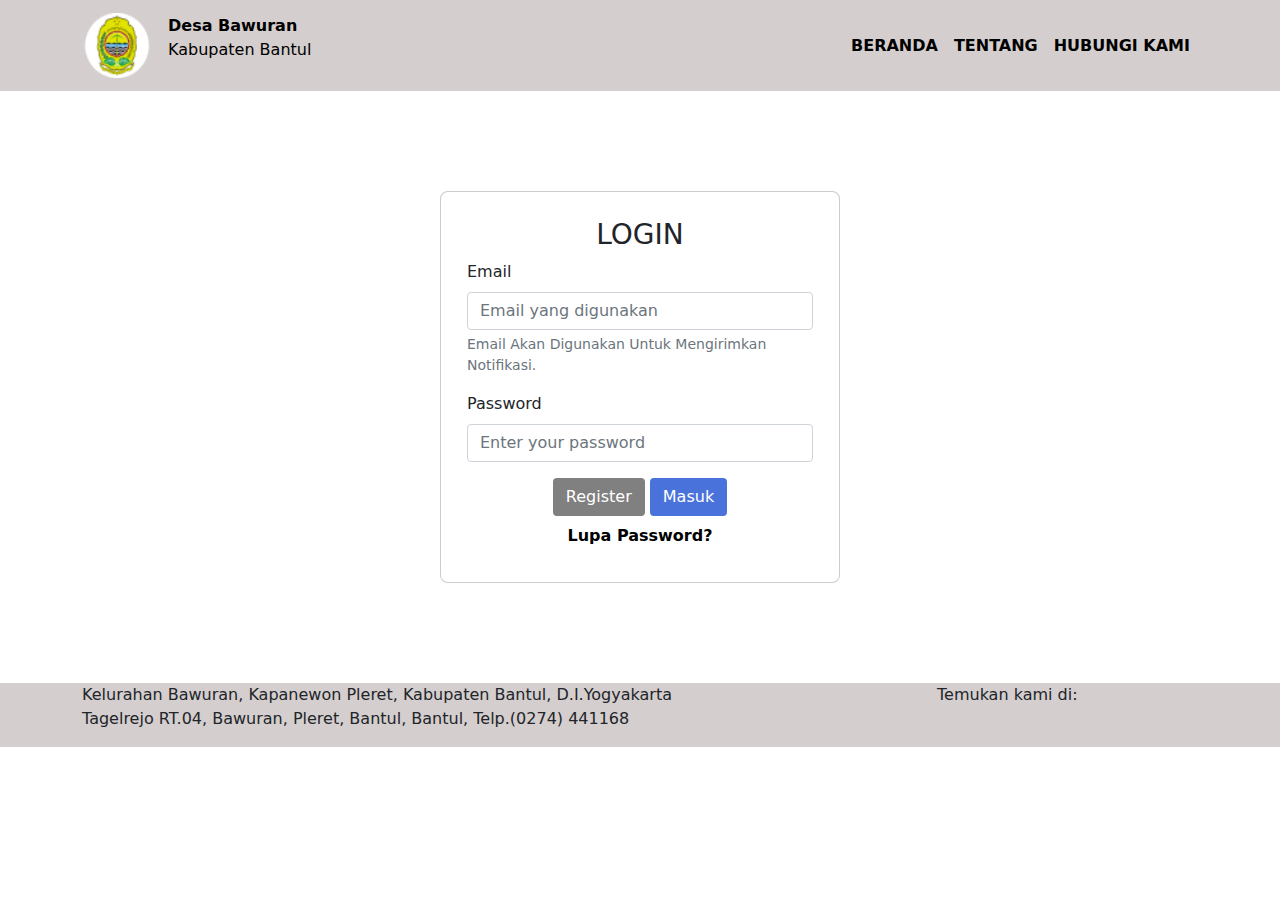
<file: login.html>
<!DOCTYPE html>
<html lang="en">
<head>
    <title>Login | Layanan Masyarakat</title>
    <link rel="stylesheet" href="https://stackpath.bootstrapcdn.com/bootstrap/4.4.1/css/bootstrap.min.css">
    <link rel="stylesheet" href="style.css">
</head>

<body>
    <main>
        <nav class="navbar navbar-expand-lg">
            <div class="container">
                <a class="navbar-brand" href="#">
                    <img class="logo" src="assets/Logo_bantul.png" style="height: 65px;width: 70px;" alt="">
                </a>
                <p class="navbar-brand"><b>Desa Bawuran</b><br>Kabupaten Bantul</p>
                <button class="navbar-toggler" type="button" data-bs-toggle="collapse" data-bs-target="#navbarSupportedContent" aria-controls="navbarSupportedContent" aria-expanded="false" aria-label="Toggle navigation">
                    <span class="navbar-toggler-icon"></span>
                </button>
                <div class="collapse navbar-collapse">
                    <!-- Nav -->
                    <div class="navbar-nav mx-lg-auto">
                      <!-- <a class="nav-item nav-link active" href="#" aria-current="page">Home</a> -->
                      <!-- <a class="nav-item nav-link" href="index.html" style="color:black ;"><b>BERANDA</b></a>
                      <a class="nav-item nav-link" href="tentang.html" style="color:black ;"><b>TENTANG</b></a>
                      <a class="nav-item nav-link" href="kontak.html" style="color:black ;"><b>HUBUNGI KAMI</b></a> -->
                    </div>
                    <!-- Right navigation -->
                    <div class="navbar-nav ms-lg-4">
                      <a class="nav-item nav-link text-primary;" style="color: black ;" href="index.html"><b>BERANDA</b></a>
                    <a class="nav-item nav-link text-primary;" style="color: black ;" href="tentang.html"><b>TENTANG</b></a>
                    <a class="nav-item nav-link text-primary;" style="color: black ;" href="kontak.html"><b>HUBUNGI KAMI</b></a>
                    </div>
                    <!-- <div class="d-flex align-items-lg-center ms-3 mt-3 mt-lg-0">
                      <a href="signup.html" class="btn w-full w-lg-auto" style="color:black ;"><b>
                        DAFTAR
                      </b></a>
                    </div> -->
                </div>
            </div>
        </nav>
    </main>
    
    <div class="container">
        <div class="sign-in-box">
            <div class="card-body">
                <form name="formLogin" action="daftar.php" method="post" onsubmit="return validateForm()">
                    <h3 class="text-center">LOGIN</h3>
                    <div class="form-group">
                        <label>Email</label>
                        <input type="email" name="email" placeholder="Email yang digunakan" class="form-control">
                        <small id="emailHelp" class="form-text text-muted">Email Akan Digunakan Untuk Mengirimkan Notifikasi.</small>
                    </div>
                    <div class="form-group">
                        <label>Password</label>
                        <input type="password" name="password" placeholder="Enter your password" class="form-control" minlength="3">
                    </div>
                    <div class="text-center">
                        <a class="btn btn-primary" style="background-color:grey;" href="signup.html">Register</a>
                        <button type="submit" class="btn btn-primary">Masuk</button>
                        <a class="nav-item nav-link" href="forgotpassword.html" style="color:black;"><b>Lupa Password?</b></a>
                    </div>
                </form>
            </div>
        </div>
    </div>
    <script>
        function validateForm() {   
            if (document.forms["formLogin"]["email"].value == "") {
                alert("Email Tidak Boleh Kosong");
                document.forms["formLogin"]["email"].focus();
                return false;
            }
            if (document.forms["formLogin"]["password"].value == "") {
                alert("password Tidak Boleh Kosong");
                document.forms["formLogin"]["password"].focus();
                return false;
            }
        }
    </script>
    
</body>
<footer>
    <div class="container">
        <div class="row">
            <div class="col-9">
                <i class="fa fa-location-dot"></i>
                <p><span class="glyphicon glyphicon-map-marker"></span>Kelurahan Bawuran, Kapanewon Pleret, Kabupaten
                    Bantul, D.I.Yogyakarta
                    <br>Tagelrejo RT.04, Bawuran, Pleret, Bantul, Bantul, Telp.(0274) 441168
                </p>
            </div>
            <div class="col-3">
                <p>Temukan kami di: </p>
            </div>
        </div>
    </div>
</footer>
</html>
</file>
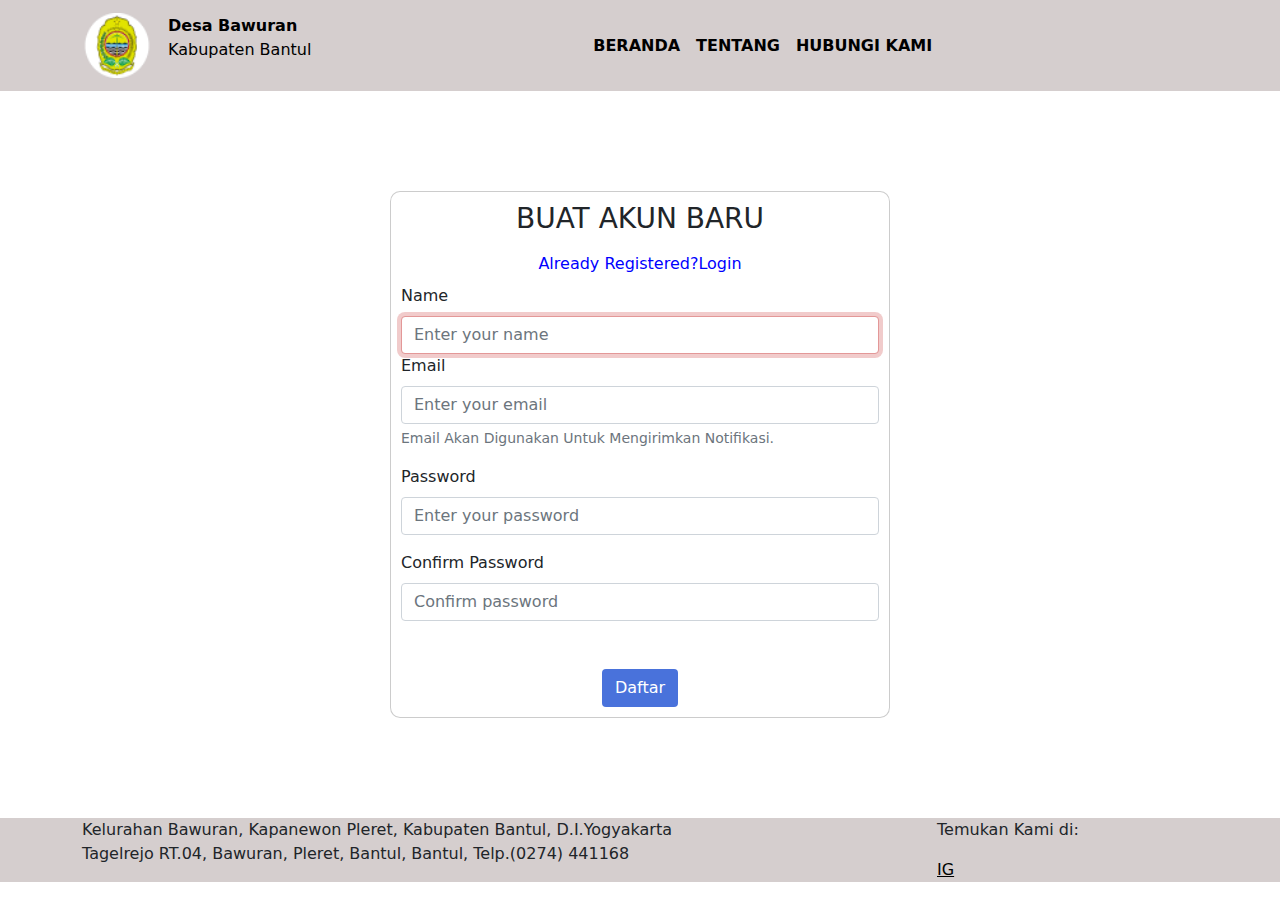
<file: signup.html>
<!DOCTYPE html>
<html lang="en">
<head>
    <title>layanan masyarakat</title>
    <link rel="stylesheet" href="https://stackpath.bootstrapcdn.com/bootstrap/4.4.1/css/bootstrap.min.css">
    <link rel="stylesheet" href="style.css">
</head>
<div class="text-center">

</div>

<body>
    <main>
        <nav class="navbar navbar-expand-lg bg-transparent">
            <div class="container">
                <a class="navbar-brand" href="#"><img class="logo" src="assets/Logo_bantul.png" style="height: 65px;width: 70px;" alt=""></a>
                <p class="navbar-brand"><b>Desa Bawuran</b><br>Kabupaten Bantul</p>
                <button class="navbar-toggler" type="button" data-bs-toggle="collapse" data-bs-target="#navbarSupportedContent" aria-controls="navbarSupportedContent" aria-expanded="false" aria-label="Toggle navigation">
                    <span class="navbar-toggler-icon"></span>
                </button>
                <div class="collapse navbar-collapse">
                    <!-- Nav -->
                    <div class="navbar-nav mx-lg-auto">
                      <!-- <a class="nav-item nav-link active" href="#" aria-current="page">Home</a> -->
                      <a class="nav-item nav-link" href="index.html" style="color:black ;"><b>BERANDA</b></a>
                      <a class="nav-item nav-link" href="tentang.html" style="color:black ;"><b>TENTANG</b></a>
                      <a class="nav-item nav-link" href="kontak.html" style="color:black ;"><b>HUBUNGI KAMI</b></a>
                    </div>
                    </div>
                </div>
            </div>
        </nav>
        
    </main>
    <div class="container">
        <div class="sign-up-box">
            <div class="body">
                <div class="text-center">
                    <h3>BUAT AKUN BARU</h3>
                    <a class="nav-item nav-link" href="login.html" style="color:blue;">Already Registered?Login</a> 
                </div>
                <form name="formSignup" action="daftar.php" method="post" onsubmit="return validateForm()">
                    <div><label>Name</label>
                        <input type="text" name="nama" placeholder="Enter your name" class="form-control" autofocus>
                    </div>
                    <div class="form-group">
                        <label>Email</label>
                        <input type="email" name="email" placeholder="Enter your email" class="form-control">
                        <small id="emailHelp" class="form-text text-muted">Email Akan Digunakan Untuk Mengirimkan Notifikasi.</small>
                    </div>
                    <div class="form-group">
                        <label>Password</label>
                        <input type="password" name="password" placeholder="Enter your password" class="form-control" minlength="3">
                    </div>
                    <div><label>Confirm Password</label>
                        <input type="password" name="confirmpassword" placeholder="Confirm password" class="form-control">
                    </div>
                    <div class="text-center mt-5">
                        <button type="submit" class="btn btn-primary">Daftar</button>
                    </div>
                </form>
            </div>
        </div>
        
    </div>
    <script>
        function validateForm() {   
            if (document.forms["formSignup"]["nama"].value == "") {
                alert("Nama Tidak Boleh Kosong");
                document.forms["formSignup"]["nama"].focus();
                return false;
            }
            if (document.forms["formSignup"]["email"].value == "") {
                alert("Email Tidak Boleh Kosong");
                document.forms["formSignup"]["email"].focus();
                return false;
            }
            if (document.forms["formSignup"]["password"].value == "") {
                alert("password Tidak Boleh Kosong");
                document.forms["formSignup"]["password"].focus();
                return false;
            }
            if (document.forms["formSignup"]["confirmpassword"].value == "") {
                alert("confirmpassword Tidak Boleh Kosong");
                document.forms["formSignup"]["confirmpassword"].focus();
                return false;
            }
            
        }
    </script>
    <footer>
        <div class="container">
            <div class="row">
                <div class="col mr-9">
                    <p>Kelurahan Bawuran, Kapanewon Pleret, Kabupaten Bantul, D.I.Yogyakarta <br>Tagelrejo RT.04, Bawuran, Pleret, Bantul, Bantul, Telp.(0274) 441168</p>
                </div>
               <div class="col-3">
                    <p>Temukan Kami di: </p><a href="">IG</a>
                    
               </div>
            </div>
        </div>
    </footer>
</body>
</html>
</file>
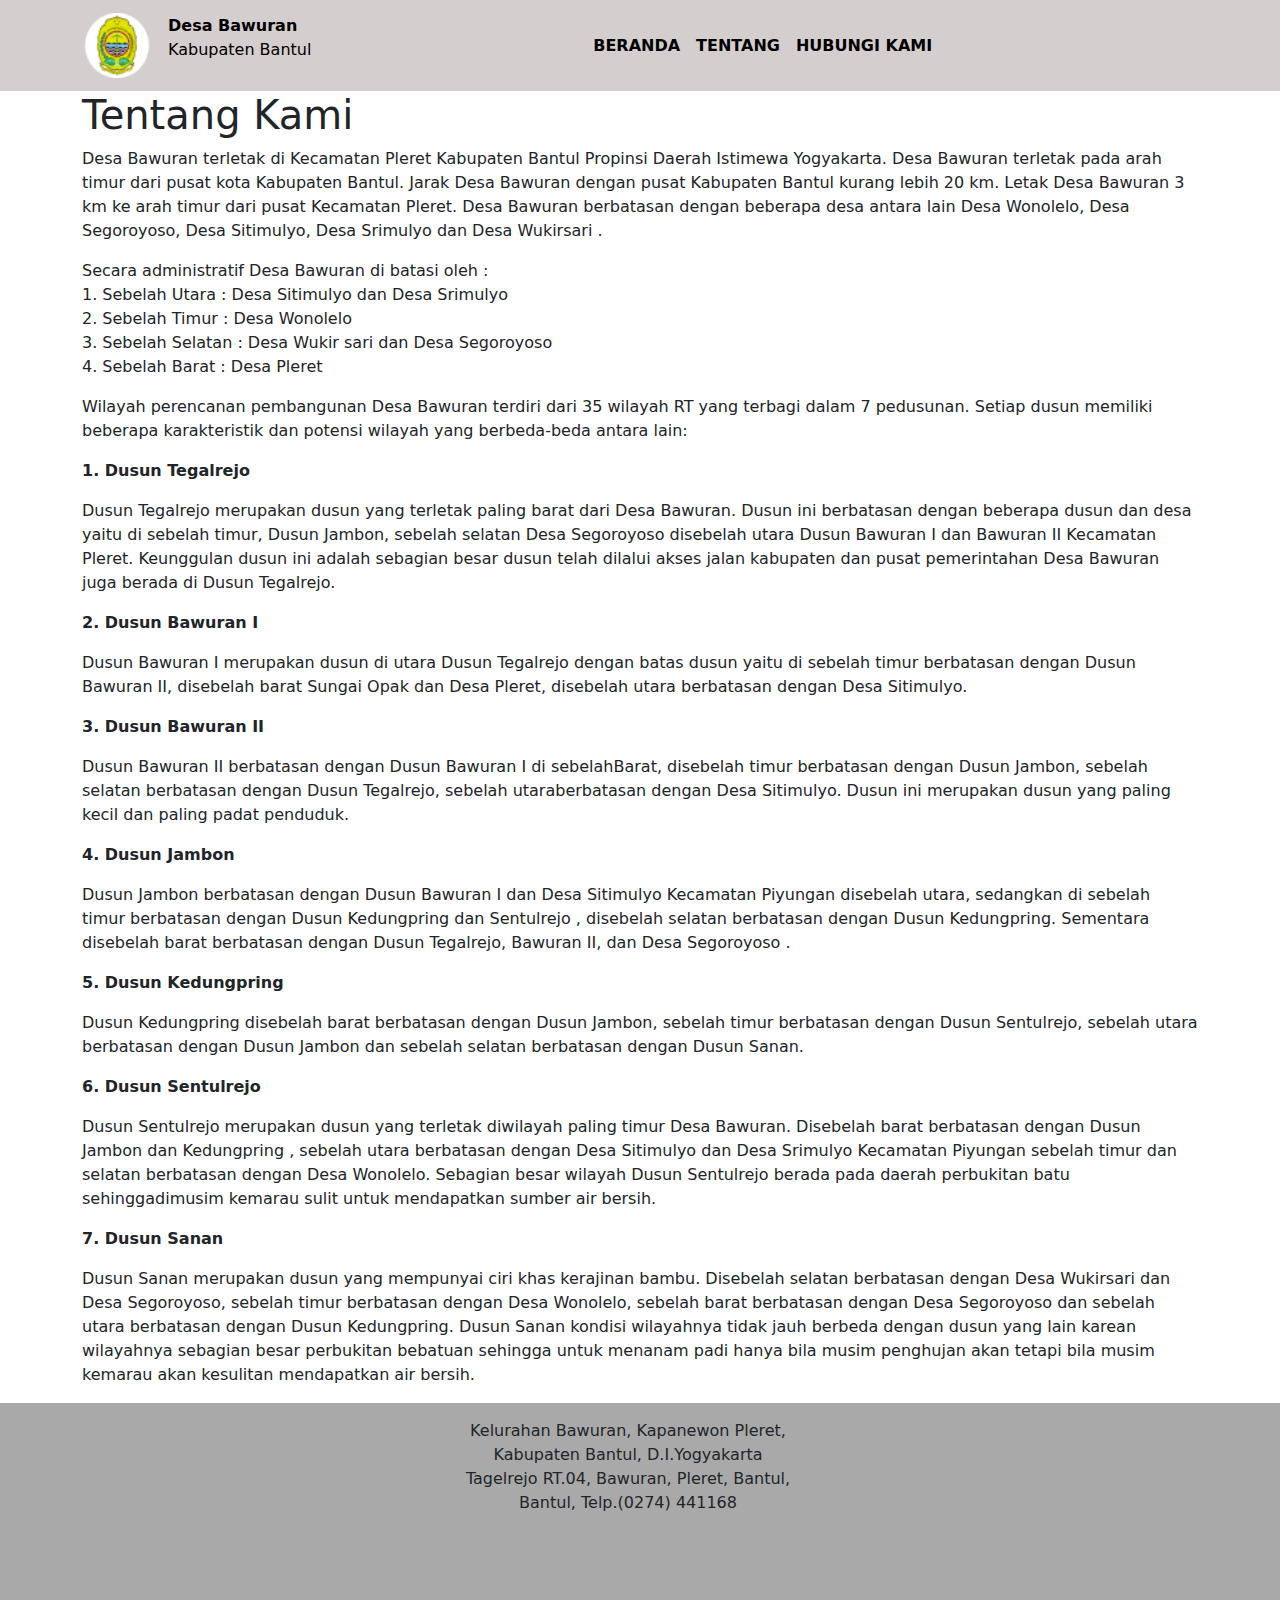
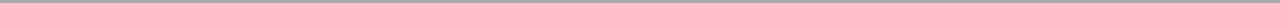
<file: tentang.html>
<!DOCTYPE html>
<html lang="en">
<head>
    <title>layanan masyarakat</title>
    <link rel="stylesheet" href="https://stackpath.bootstrapcdn.com/bootstrap/4.4.1/css/bootstrap.min.css">
    <link rel="stylesheet" href="style.css">
</head>

<body>
    <main>
        <nav class="navbar navbar-expand-lg bg-transparent">
            <div class="container">
                <a class="navbar-brand" href="#"><img class="logo" src="assets/Logo_bantul.png" style="height: 65px;width: 70px;" alt=""></a>
                <p class="navbar-brand"><b>Desa Bawuran</b><br>Kabupaten Bantul</p>
                <button class="navbar-toggler" type="button" data-bs-toggle="collapse" data-bs-target="#navbarSupportedContent" aria-controls="navbarSupportedContent" aria-expanded="false" aria-label="Toggle navigation">
                    <span class="navbar-toggler-icon"></span>
                </button>
                <div class="collapse navbar-collapse">
                    <!-- Nav -->
                    <div class="navbar-nav mx-lg-auto">
                      <!-- <a class="nav-item nav-link active" href="#" aria-current="page">Home</a> -->
                      <a class="nav-item nav-link" href="index.html" style="color:black ;"><b>BERANDA</b></a>
                      <a class="nav-item nav-link" href="tentang.html" style="color:black ;"><b>TENTANG</b></a>
                      <a class="nav-item nav-link" href="kontak.html" style="color:black ;"><b>HUBUNGI KAMI</b></a>
                    </div>
                </div>
            </div>
        </nav>
        
    </main>

    <div class="container">
        <div class="text">
            <h1>Tentang Kami</h1>
        </div>
        <div class="text">
            <p>Desa Bawuran terletak di Kecamatan Pleret Kabupaten Bantul Propinsi Daerah Istimewa Yogyakarta. Desa Bawuran
                terletak pada arah timur dari pusat kota Kabupaten Bantul.
                Jarak Desa Bawuran dengan pusat Kabupaten Bantul kurang lebih 20 km.
                Letak Desa Bawuran 3 km ke arah timur dari pusat Kecamatan Pleret.
                Desa Bawuran berbatasan dengan beberapa desa antara lain Desa Wonolelo, Desa Segoroyoso, Desa Sitimulyo, Desa
                Srimulyo dan Desa Wukirsari .</p>
            <p>Secara administratif Desa Bawuran di batasi oleh :
                <br>1. Sebelah Utara : Desa Sitimulyo dan Desa Srimulyo
                <br>2. Sebelah Timur : Desa Wonolelo
                <br>3. Sebelah Selatan : Desa Wukir sari dan Desa Segoroyoso
                <br>4. Sebelah Barat : Desa Pleret
            </p>
            <p class="text">
                Wilayah perencanan pembangunan Desa Bawuran terdiri dari 35 wilayah RT yang terbagi dalam 7 pedusunan.
                Setiap dusun memiliki beberapa karakteristik dan potensi wilayah yang berbeda-beda antara lain:
            </p>
            <p><b>1. Dusun Tegalrejo</b></p>
            <p>
                Dusun Tegalrejo merupakan dusun yang terletak paling barat dari Desa Bawuran. Dusun ini berbatasan dengan
                beberapa dusun dan desa yaitu di sebelah timur,
                Dusun Jambon, sebelah selatan Desa Segoroyoso disebelah utara Dusun Bawuran I dan Bawuran II Kecamatan Pleret.
                Keunggulan dusun ini adalah sebagian besar dusun telah dilalui akses jalan kabupaten dan pusat pemerintahan Desa
                Bawuran juga berada di Dusun Tegalrejo.
            </p>
            <p><b>2. Dusun Bawuran I</b></p>
            <p>
                Dusun Bawuran I merupakan dusun di utara Dusun Tegalrejo dengan batas dusun yaitu di sebelah timur berbatasan
                dengan Dusun Bawuran II,
                disebelah barat Sungai Opak dan Desa Pleret, disebelah utara berbatasan dengan Desa Sitimulyo.
            </p>
            <p><b>3. Dusun Bawuran II</b></p>
            <p>
                Dusun Bawuran II berbatasan dengan Dusun Bawuran I di sebelahBarat, disebelah timur berbatasan dengan Dusun
                Jambon,
                sebelah selatan berbatasan dengan Dusun Tegalrejo, sebelah utaraberbatasan dengan Desa Sitimulyo.
                Dusun ini merupakan dusun yang paling kecil dan paling padat penduduk.
            </p>
            <p><b>4. Dusun Jambon</b></p>
            <p>
                Dusun Jambon berbatasan dengan Dusun Bawuran I dan Desa Sitimulyo Kecamatan Piyungan disebelah utara,
                sedangkan di sebelah timur berbatasan dengan Dusun Kedungpring dan Sentulrejo , disebelah selatan berbatasan
                dengan Dusun Kedungpring.
                Sementara disebelah barat berbatasan dengan Dusun Tegalrejo, Bawuran II, dan Desa Segoroyoso .
            </p>
            <p><b>5. Dusun Kedungpring</b></p>
            <p>
                Dusun Kedungpring disebelah barat berbatasan dengan Dusun Jambon,
                sebelah timur berbatasan dengan Dusun Sentulrejo, sebelah utara berbatasan dengan Dusun Jambon dan sebelah
                selatan berbatasan dengan Dusun Sanan.
            </p>
            <p><b>6. Dusun Sentulrejo</b></p>
            <p>
                Dusun Sentulrejo merupakan dusun yang terletak diwilayah paling timur Desa Bawuran.
                Disebelah barat berbatasan dengan Dusun Jambon dan Kedungpring ,
                sebelah utara berbatasan dengan Desa Sitimulyo dan Desa Srimulyo Kecamatan Piyungan sebelah timur dan selatan
                berbatasan dengan Desa Wonolelo.
                Sebagian besar wilayah Dusun Sentulrejo berada pada daerah perbukitan batu sehinggadimusim kemarau sulit untuk
                mendapatkan sumber air bersih.
            </p>
            <p><b>7. Dusun Sanan</b></p>
            <p>
                Dusun Sanan merupakan dusun yang mempunyai ciri khas kerajinan bambu. Disebelah selatan berbatasan dengan Desa
                Wukirsari dan Desa Segoroyoso,
                sebelah timur berbatasan dengan Desa Wonolelo,
                sebelah barat berbatasan dengan Desa Segoroyoso dan sebelah utara berbatasan dengan Dusun Kedungpring.
                Dusun Sanan kondisi wilayahnya tidak jauh berbeda dengan dusun yang lain karean wilayahnya sebagian besar
                perbukitan bebatuan sehingga untuk menanam padi hanya bila musim penghujan akan tetapi bila musim kemarau akan
                kesulitan mendapatkan air bersih.
            </p>
        </div>
    </div>
    <footer class="footer mt-auto py-3" style="position: absolute; width: 100%; background-color:darkgrey;">
    <div class="container text-center col-lg-4">
        <div class="row">
            <div class="col mr-auto">
                <p><span class="glyphicon glyphicon-map-marker"></span>Kelurahan Bawuran, Kapanewon Pleret, Kabupaten Bantul, D.I.Yogyakarta <br>Tagelrejo RT.04, Bawuran, Pleret, Bantul, Bantul, Telp.(0274) 441168</p>
            </div>
           <div class="col-auto">

           </div>
        </div>
    </div>
</footer>
</body>
</html>
</file>
